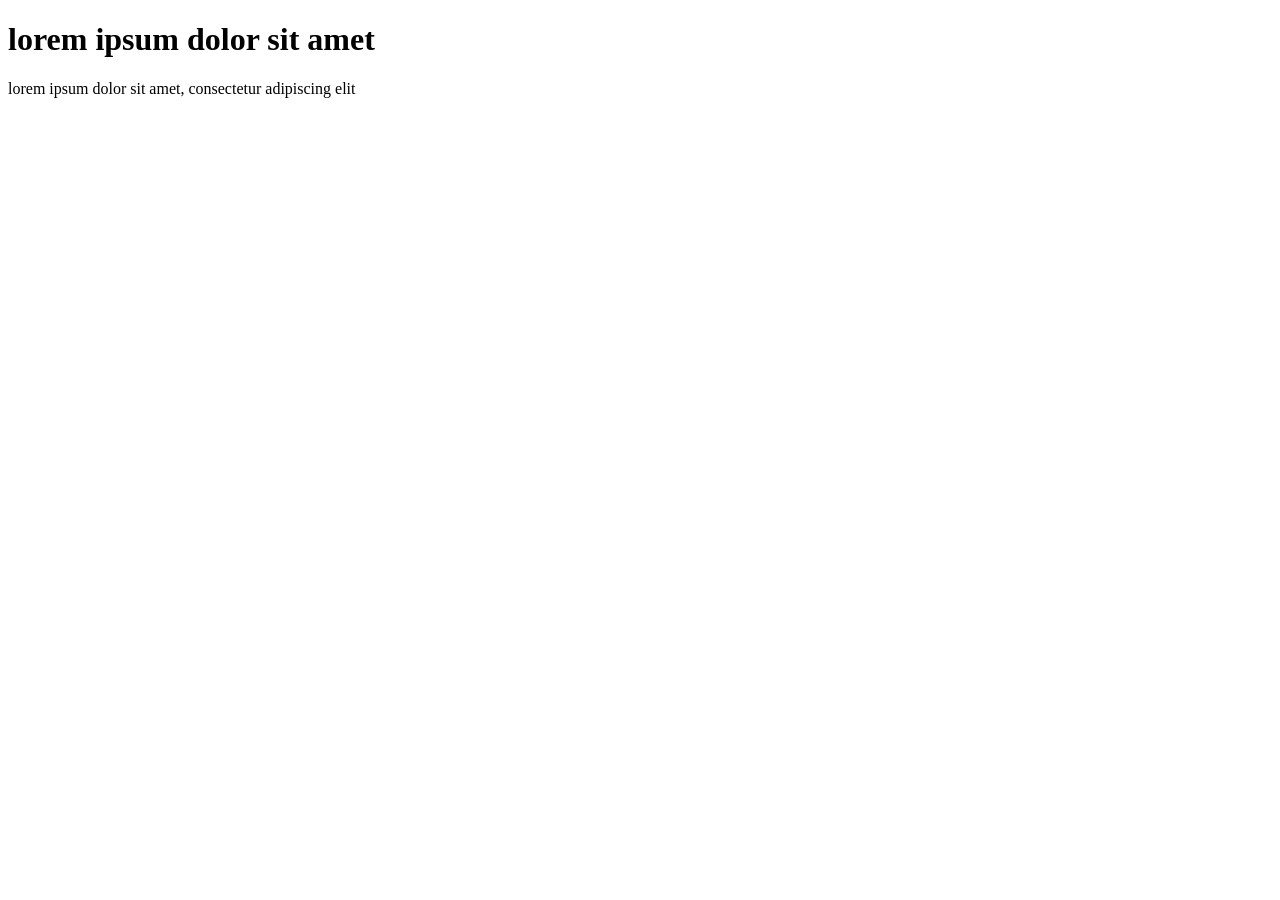
<file: index.html>
<!DOCTYPE html>
<html lang="en">
<head>
    <meta charset="UTF-8">
    <meta name="viewport" content="width=device-width, initial-scale=1.0">
    <title>Document</title>
</head>
<body>
    <h1>lorem ipsum dolor sit amet</h1>
    <p>lorem ipsum dolor sit amet, consectetur adipiscing elit</p>
</body>
</html>
</file>
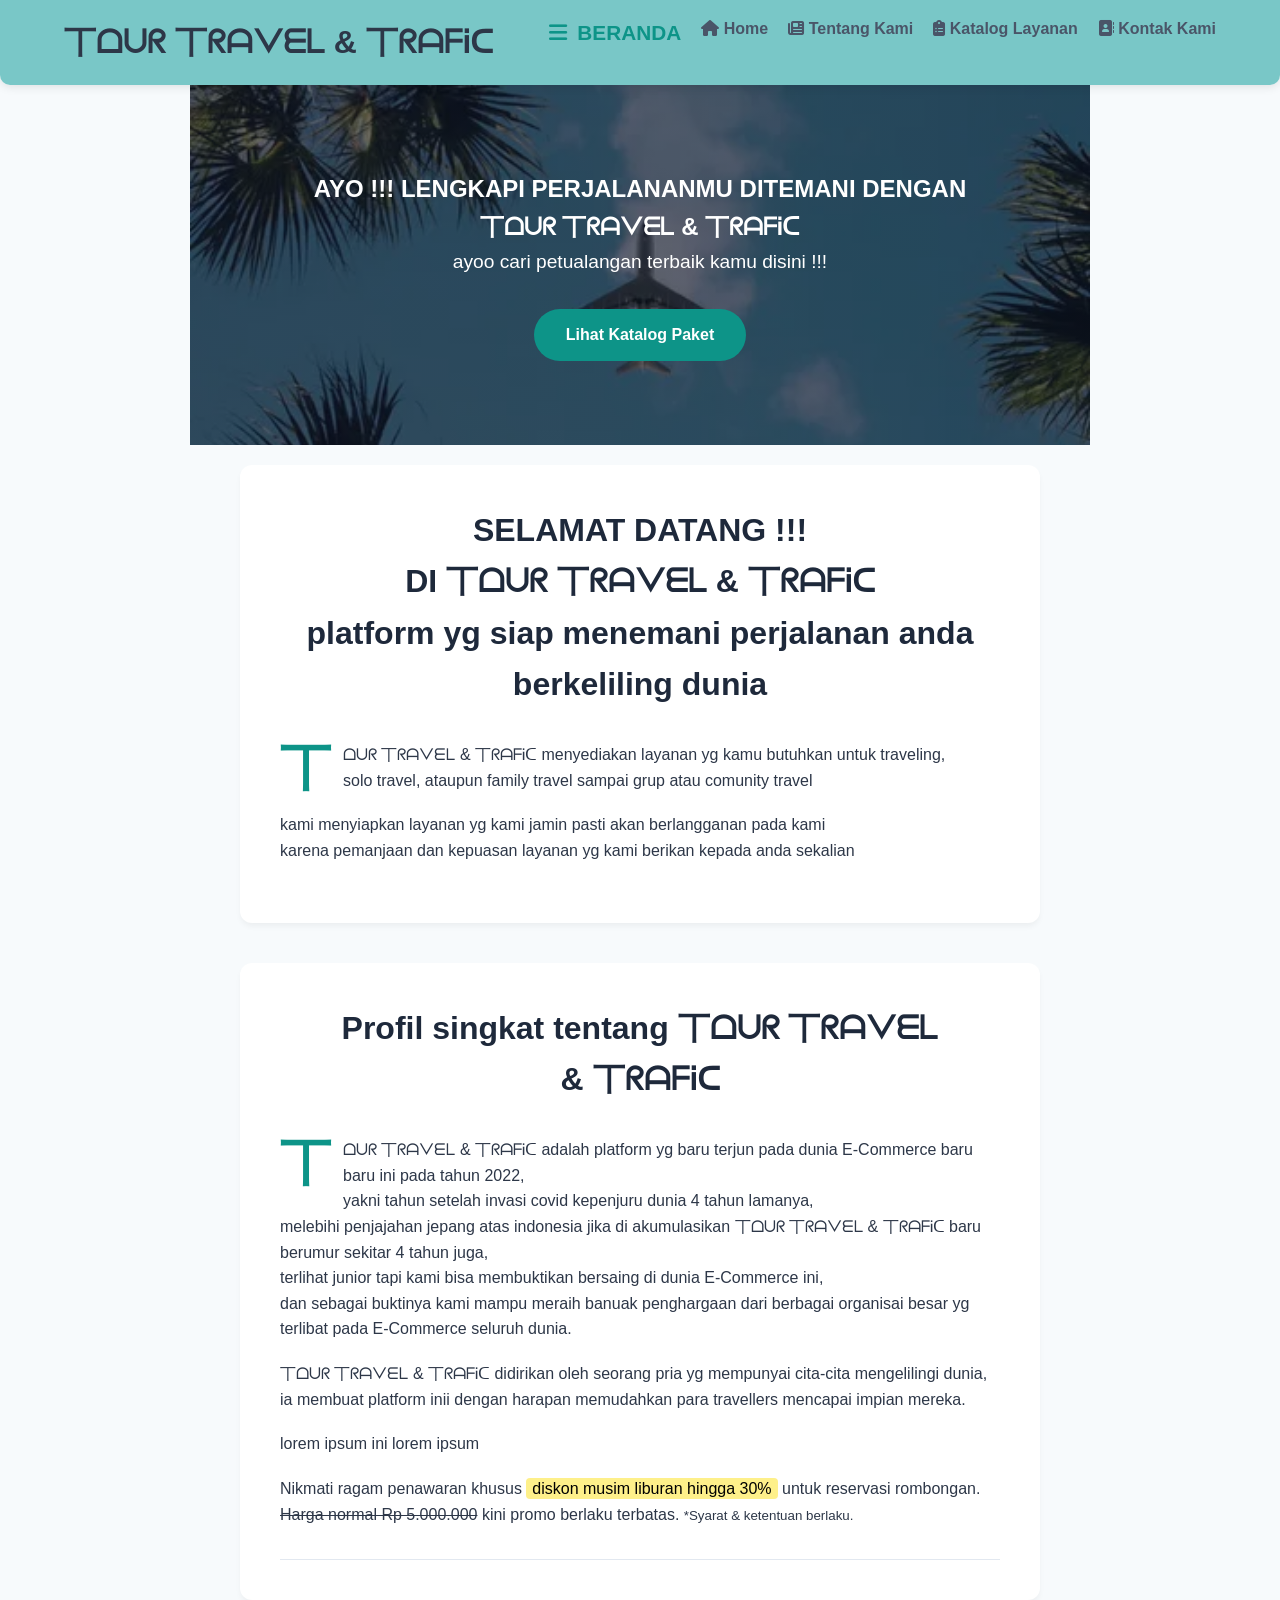
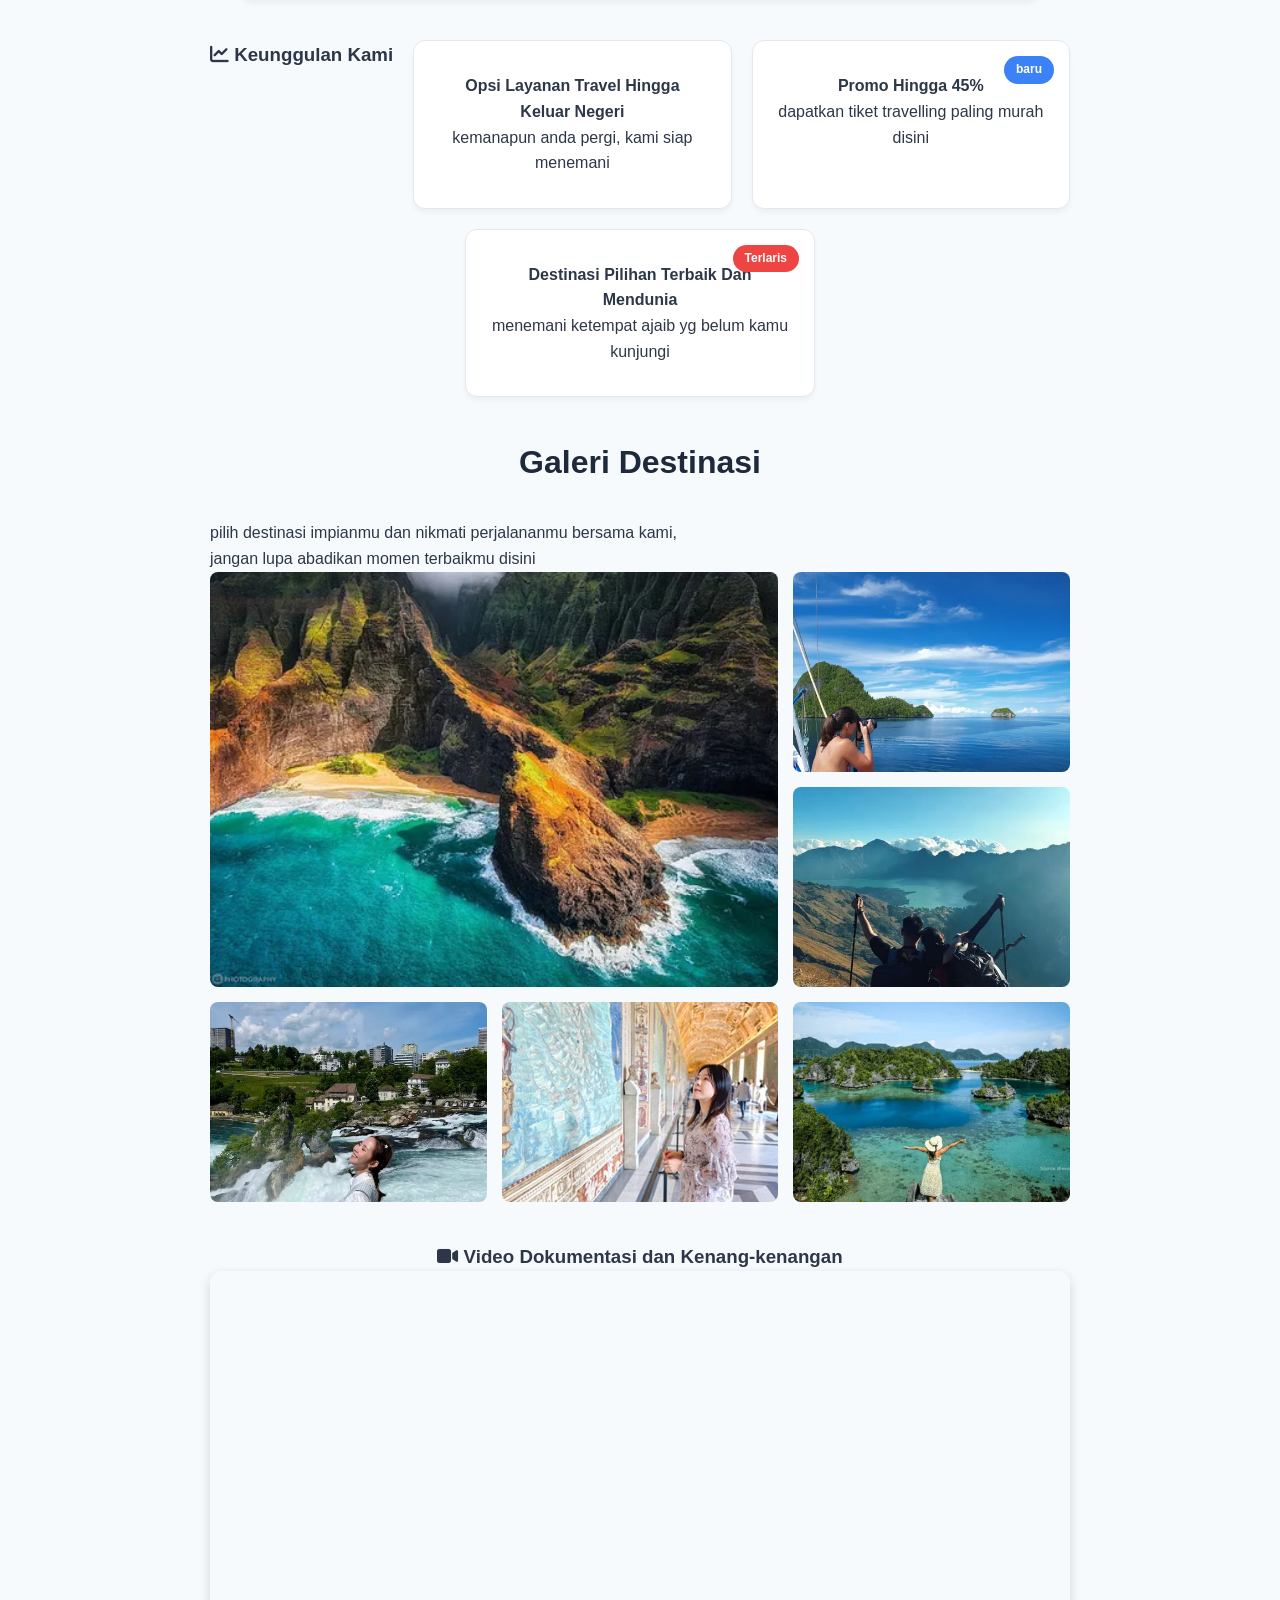
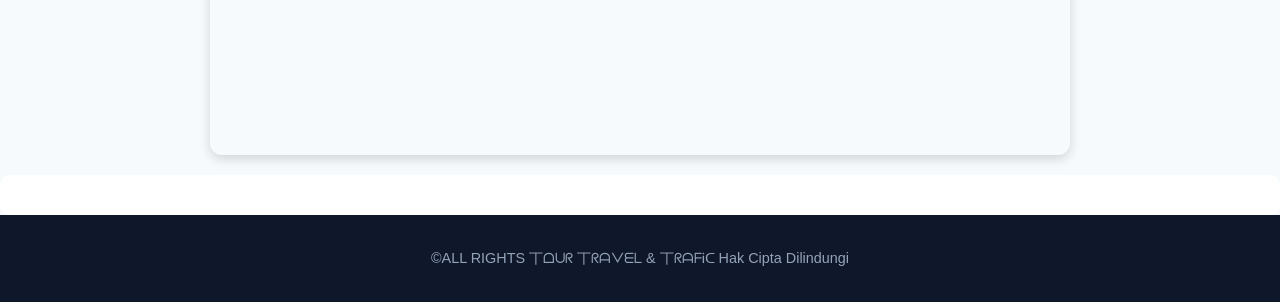
<file: bulanan1.html>
<!DOCTYPE html>
<html lang="id">
  <head>
    <meta charset="UTF-8" />
    <meta name="description" content="ini adalah ujian bulanan pertama " />
    <meta name="viewport" content="width=device-width, initial-scale=1.0" />
    <link rel="stylesheet" href="bulanan1.css">
    <link rel="stylesheet" href="https://cdnjs.cloudflare.com/ajax/libs/font-awesome/6.4.0/css/all.min.css">
    <link rel="icon" href="https://imgs.search.brave.com/JPIYiOakQXA_1iFkBT6kXhGZrVsSIABAMrxZEh_G0jc/rs:fit:500:0:1:0/g:ce/aHR0cHM6Ly9tZWRp/YS5pc3RvY2twaG90/by5jb20vaWQvMTE3/OTY2MzYxOC9pZC92/ZWt0b3IvbGFsdS1s/aW50YXMuanBnP3M9/NjEyeDYxMiZ3PTAm/az0yMCZjPVZsU3Vi/dHQ2LWo4YVNkUFFu/Z1ZhZlNFNXROdURE/UnlvR29yZEtoUFJq/MUk9" />
    <title>丅ᗝᑌᖇ 丅ᖇᗩᐯᗴᒪ & 丅ᖇᗩᖴᎥᑕ</title>
  </head>
  <body>
    <header>
        <h1>丅ᗝᑌᖇ 丅ᖇᗩᐯᗴᒪ & 丅ᖇᗩᖴᎥᑕ</h1>
        <nav class="navbar">
            <ul>
                <h2 class="logo"><i class="fa-solid fa-bars"></i>  BERANDA</h2>
             <a class="nav-btn" href="bulanan1.html"> <i class="fa-solid fa-house"></i> Home </a> 
             <a class="nav-btn" href="tentang.html"><i class="fa-solid fa-newspaper"></i> Tentang Kami</a> 
             <a class="nav-btn" href="katalog.html"><i class="fas fa-clipboard-list"></i> Katalog Layanan</a> 
             <a class="nav-btn" href="kontakB1.html"><i class="fas fa-address-book"></i> Kontak Kami</a> 
        </nav>
    </header>

    <main>
        <article>

            <section class="hero">
                <h2>AYO !!! LENGKAPI PERJALANANMU DITEMANI DENGAN <br> 丅ᗝᑌᖇ 丅ᖇᗩᐯᗴᒪ & 丅ᖇᗩᖴᎥᑕ</h2>
                <p>ayoo cari petualangan terbaik kamu disini !!!</p>
                <a href="#katalog" class="btn-cta">Lihat Katalog Paket</a>
            </section>

            <section>
                <div class="about-content">
                <h3 class="section-title"> SELAMAT DATANG !!! <br> DI 丅ᗝᑌᖇ 丅ᖇᗩᐯᗴᒪ & 丅ᖇᗩᖴᎥᑕ <br> platform yg siap menemani perjalanan anda berkeliling dunia </h3>
                <p class="drop-cap">丅ᗝᑌᖇ 丅ᖇᗩᐯᗴᒪ & 丅ᖇᗩᖴᎥᑕ menyediakan layanan yg kamu butuhkan untuk traveling, <br>
                     solo travel, ataupun family travel sampai grup atau comunity travel</p>
                <p>kami menyiapkan layanan yg kami jamin pasti akan berlangganan pada kami <br>karena pemanjaan dan kepuasan layanan yg kami berikan kepada anda sekalian </p>
                </div>
            </section>
               
            <section>
                <div class="about-content">
                 <h3 class="section-title">Profil singkat tentang 丅ᗝᑌᖇ 丅ᖇᗩᐯᗴᒪ <br>& 丅ᖇᗩᖴᎥᑕ</h3>
                 <p class="drop-cap">丅ᗝᑌᖇ 丅ᖇᗩᐯᗴᒪ & 丅ᖇᗩᖴᎥᑕ adalah platform yg baru terjun pada dunia E-Commerce baru baru ini pada tahun 2022, <br>
                     yakni tahun setelah invasi covid kepenjuru dunia 4 tahun lamanya, <br> melebihi penjajahan jepang atas indonesia
                    jika di akumulasikan 丅ᗝᑌᖇ 丅ᖇᗩᐯᗴᒪ & 丅ᖇᗩᖴᎥᑕ baru berumur sekitar 4 tahun juga,
                     <br> terlihat junior tapi kami bisa membuktikan bersaing di dunia E-Commerce ini, <br>
                     dan sebagai buktinya kami mampu meraih banuak penghargaan dari berbagai organisai besar yg terlibat pada E-Commerce seluruh dunia.
                 </p>
                 <p>丅ᗝᑌᖇ 丅ᖇᗩᐯᗴᒪ & 丅ᖇᗩᖴᎥᑕ didirikan oleh seorang pria yg mempunyai cita-cita mengelilingi dunia,
                     <br> ia membuat platform inii dengan harapan memudahkan para travellers mencapai impian mereka.</p>
                 <p>
                    <p>lorem ipsum
                        ini lorem ipsum
                    </p>
                     Nikmati ragam penawaran khusus <mark>diskon musim liburan hingga 30%</mark> untuk reservasi rombongan. <del>Harga normal Rp 5.000.000</del> kini promo berlaku terbatas. <small>*Syarat & ketentuan berlaku.</small>
                </p>
                <hr>
                </div>
            </section>

            <section class="container-layanan">
                <h3><i class="fas fa-chart-line"></i> Keunggulan Kami</h3>
                <div class="card-keunggulan">
                    <h4> Opsi Layanan Travel Hingga Keluar Negeri</h4>
                    <p> kemanapun anda pergi, kami siap menemani</p>
                </div>

                <div class="card-keunggulan">
                    <span class="langganan baru">baru</span>
                    <h4>Promo Hingga 45% </h4>
                    <p>dapatkan tiket travelling paling murah disini</p>
                </div>

                <div class="card-keunggulan">
                    <span class="langganan terlaris">Terlaris</span>
                    <h4>Destinasi Pilihan Terbaik Dan Mendunia</h4>
                    <p>menemani ketempat ajaib yg belum kamu kunjungi  </p>
                </div>
            </section>

                <section>
                    <h2 class="section-title">Galeri Destinasi</h2>
                    <p>pilih destinasi impianmu dan nikmati perjalananmu bersama kami, <br> jangan lupa abadikan momen terbaikmu disini</p> 
                    <div class="gallery-grid">
                    <div class="gallery-item  large-span">
                        <img src="hawai.png" alt="Tropical Island" height="390">
                    </div>
                    <div class="gallery-item">
                        <img src="raja-ampat.png" alt="raja ampat papua">
                    </div>
                    <div class="gallery-item">
                        <img src="rinjani.png" alt="Mountain rinjani">
                    </div>
                    <div class="gallery-item">
                        <img src="swiss.png" alt="swiss waterfall">
                    </div>
                    <div class="gallery-item">
                        <img src="vatikan.png" alt="vatikan yunani">
                    </div>
                    <div class="gallery-item">
                        <img src="sombori.png" alt="sombori morowali">
                    </div>
                    </div>
                </section>

                <section class="teks-iframe">
                    <h3><i class="fas fa-video"></i> Video Dokumentasi dan Kenang-kenangan</h3>
                    <div class="video-container">
                    <iframe width="560" height="315" src="https://www.youtube.com/embed/F02_MVdAqCk?si=f2OR7N6T00OSTcpi" title="YouTube video player" frameborder="0" allow="accelerometer; autoplay; clipboard-write; encrypted-media; gyroscope; picture-in-picture; web-share" referrerpolicy="strict-origin-when-cross-origin" allowfullscreen> Tour white 丅ᗝᑌᖇ 丅ᖇᗩᐯᗴᒪ & 丅ᖇᗩᖴᎥᑕ</iframe>
                    </div>
                </section>

            <aside>

            </aside>

        </article>

        <footer>
            <p>&copy;ALL RIGHTS 丅ᗝᑌᖇ 丅ᖇᗩᐯᗴᒪ & 丅ᖇᗩᖴᎥᑕ Hak Cipta Dilindungi </p>
        </footer>

    </main>
  </body>
</html>
</file>
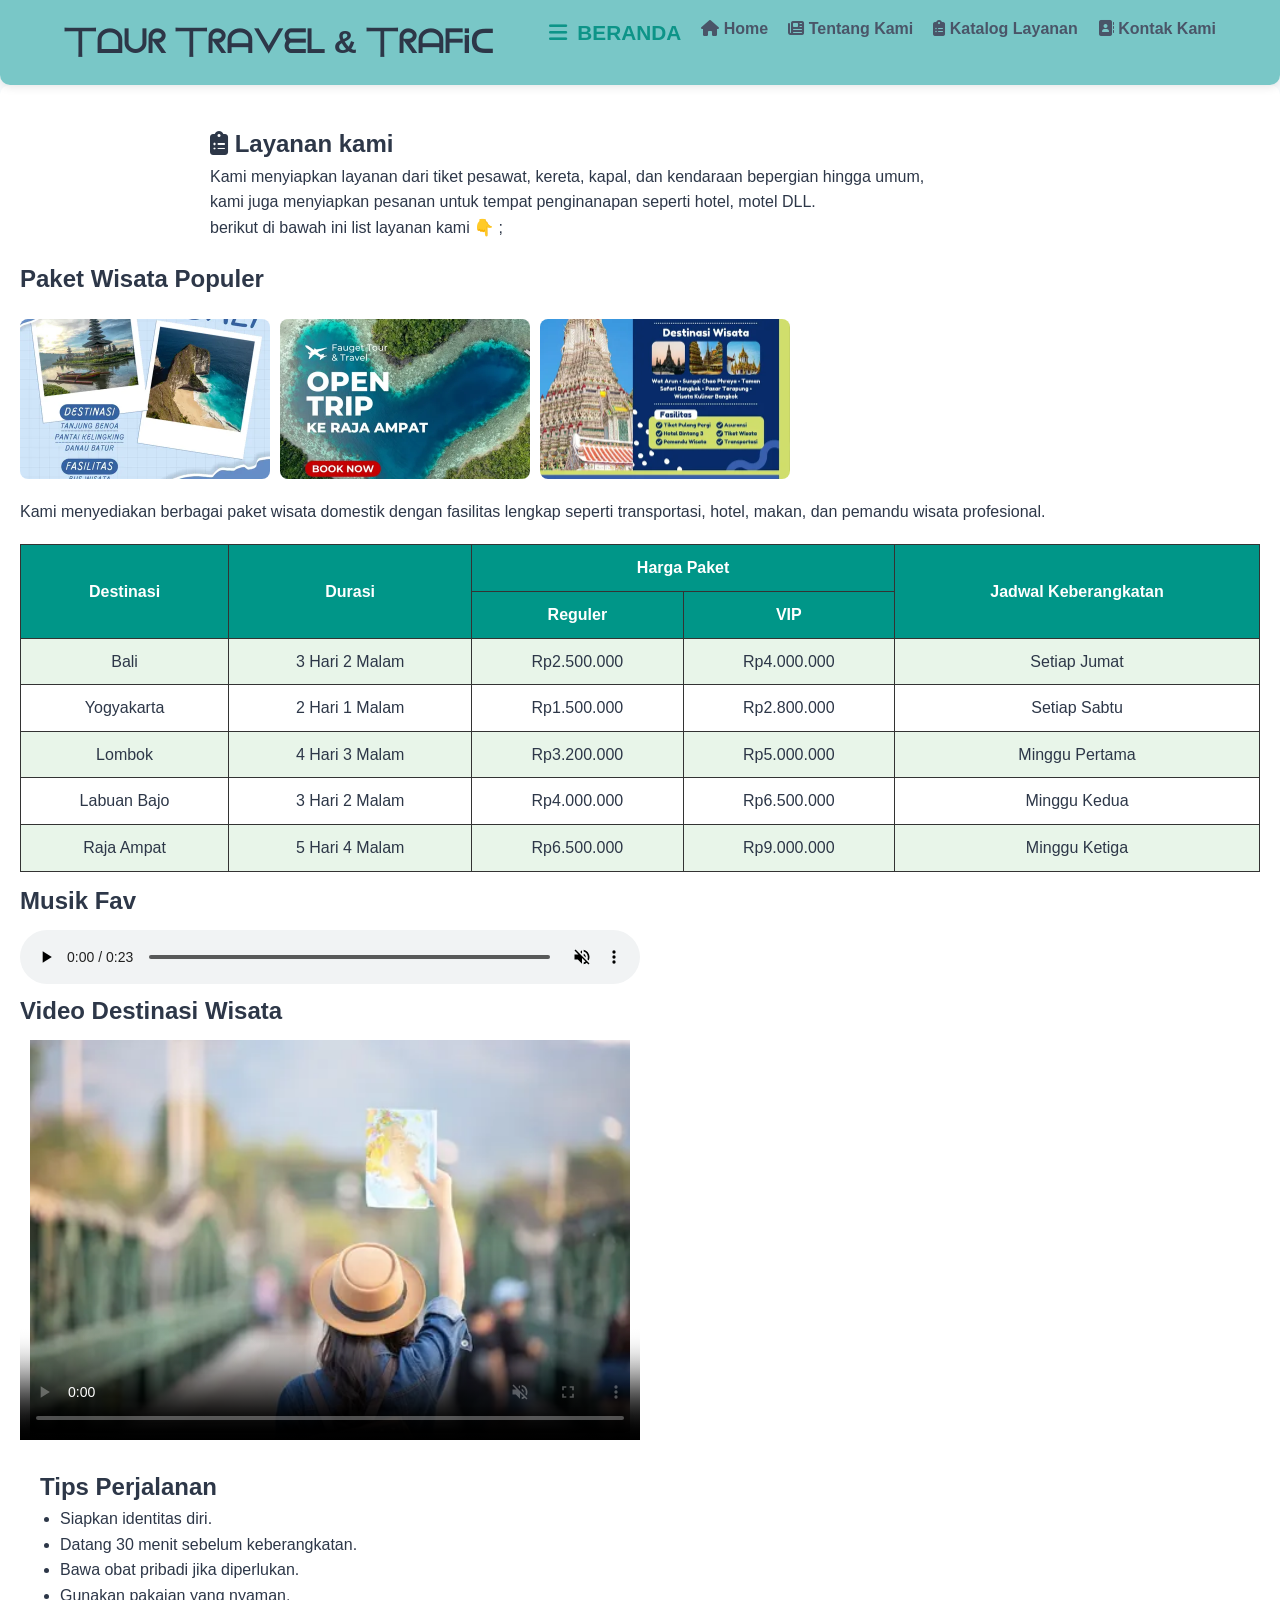
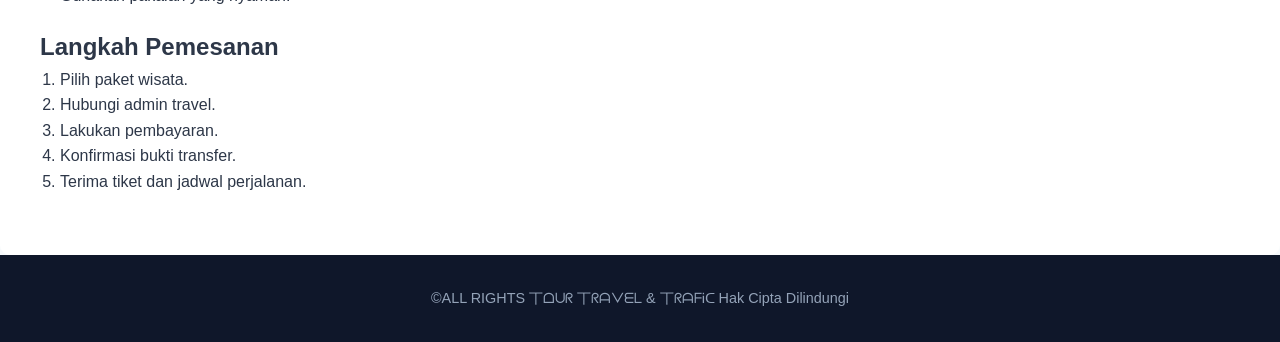
<file: katalog.html>
<!DOCTYPE html>
<html lang="id">

<head>
    <meta charset="UTF-8" />
    <meta name="description" content="ini adalah ujian bulanan pertama " />
    <meta name="viewport" content="width=device-width, initial-scale=1.0" />
    <link rel="stylesheet" href="bulanan1.css">
    <link rel="stylesheet" href="https://cdnjs.cloudflare.com/ajax/libs/font-awesome/6.4.0/css/all.min.css">
    <link rel="icon"
        href="https://imgs.search.brave.com/JPIYiOakQXA_1iFkBT6kXhGZrVsSIABAMrxZEh_G0jc/rs:fit:500:0:1:0/g:ce/aHR0cHM6Ly9tZWRp/YS5pc3RvY2twaG90/by5jb20vaWQvMTE3/OTY2MzYxOC9pZC92/ZWt0b3IvbGFsdS1s/aW50YXMuanBnP3M9/NjEyeDYxMiZ3PTAm/az0yMCZjPVZsU3Vi/dHQ2LWo4YVNkUFFu/Z1ZhZlNFNXROdURE/UnlvR29yZEtoUFJq/MUk9" />
    <title>Katalog 丅ᗝᑌᖇ 丅ᖇᗩᐯᗴᒪ & 丅ᖇᗩᖴᎥᑕ</title>
</head>

<body class="katalog">
    <header>
        <h1>丅ᗝᑌᖇ 丅ᖇᗩᐯᗴᒪ & 丅ᖇᗩᖴᎥᑕ</h1>
        <nav class="navbar">
            <ul>
                <h2 class="logo"><i class="fa-solid fa-bars"></i>  BERANDA</h2>
                <li> <a class="nav-btn" href="bulanan1.html"> <i class="fa-solid fa-house"></i> Home </a> </li>
                <li> <a class="nav-btn" href="tentang.html"><i class="fa-solid fa-newspaper"></i> Tentang Kami</a> </li>
                <li> <a class="nav-btn" href="katalog.html"><i class="fas fa-clipboard-list"></i> Katalog Layanan</a>
                </li>
                <li> <a class="nav-btn" href="kontakB1.html"><i class="fas fa-address-book"></i> Kontak Kami</a> </li>
        </nav>
    </header>
    <main class="katalog">
        <article>
            <section>
                <h2><i class="fas fa-clipboard-list"></i> Layanan kami</h2>
                <p>Kami menyiapkan layanan dari tiket pesawat, kereta, kapal, dan kendaraan bepergian hingga umum, <br>
                    kami juga menyiapkan pesanan untuk tempat penginanapan seperti hotel, motel DLL.</p>
                <p>berikut di bawah ini list layanan kami 👇 ;</p>
            </section>

            <h2>Paket Wisata Populer</h2>

            <div class="galeri">
                <img src="op-bali.png" alt="open trip jalan jalan ke bali">
                <img src="op-raja4.png" alt="open trip jalan jalan ke raja ampat papua">
                <img src="op-bangkok.png" alt="open trip jalan jalan ke bangkok thailand">
            </div>

            <p>
                Kami menyediakan berbagai paket wisata domestik dengan fasilitas
                lengkap seperti transportasi, hotel, makan, dan pemandu wisata
                profesional.
            </p>

            <div class="table-container">
                <table>
                    <thead>
                        <tr>
                            <th rowspan="2">Destinasi</th>
                            <th rowspan="2">Durasi</th>
                            <th colspan="2">Harga Paket</th>
                            <th rowspan="2">Jadwal Keberangkatan</th>
                        </tr>
                        <tr>
                            <th>Reguler</th>
                            <th>VIP</th>
                        </tr>
                    </thead>

                    <tbody>
                        <tr>
                            <td>Bali</td>
                            <td>3 Hari 2 Malam</td>
                            <td>Rp2.500.000</td>
                            <td>Rp4.000.000</td>
                            <td>Setiap Jumat</td>
                        </tr>

                        <tr>
                            <td>Yogyakarta</td>
                            <td>2 Hari 1 Malam</td>
                            <td>Rp1.500.000</td>
                            <td>Rp2.800.000</td>
                            <td>Setiap Sabtu</td>
                        </tr>

                        <tr>
                            <td>Lombok</td>
                            <td>4 Hari 3 Malam</td>
                            <td>Rp3.200.000</td>
                            <td>Rp5.000.000</td>
                            <td>Minggu Pertama</td>
                        </tr>

                        <tr>
                            <td>Labuan Bajo</td>
                            <td>3 Hari 2 Malam</td>
                            <td>Rp4.000.000</td>
                            <td>Rp6.500.000</td>
                            <td>Minggu Kedua</td>
                        </tr>

                        <tr>
                            <td>Raja Ampat</td>
                            <td>5 Hari 4 Malam</td>
                            <td>Rp6.500.000</td>
                            <td>Rp9.000.000</td>
                            <td>Minggu Ketiga</td>
                        </tr>
                    </tbody>
                </table>
            </div>

            <div class="media">
                <h2>Musik Fav</h2>
                <audio controls autoplay muted loop>
                    <source src="pastlife.mp3" type="audio/mpeg" />
                    Browser tidak mendukung audio.
                </audio>

                <h2>Video Destinasi Wisata</h2>
                <video controls autoplay muted poster="tour.png"  height="400" width="300">
                <source src="tourtravel.mp4" type="video/mp4"  />
                Browser tidak mendukung video.
                </video>
            </div>
            <aside>

                <h2>Tips Perjalanan</h2>
                <ul>
                    <li>Siapkan identitas diri.</li>
                    <li>Datang 30 menit sebelum keberangkatan.</li>
                    <li>Bawa obat pribadi jika diperlukan.</li>
                    <li>Gunakan pakaian yang nyaman.</li>
                </ul>

                <h2>Langkah Pemesanan</h2>
                <ol>
                    <li>Pilih paket wisata.</li>
                    <li>Hubungi admin travel.</li>
                    <li>Lakukan pembayaran.</li>
                    <li>Konfirmasi bukti transfer.</li>
                    <li>Terima tiket dan jadwal perjalanan.</li>
                </ol>

            </aside>
        </article>
    </main>
    <footer>
        <p>&copy;ALL RIGHTS 丅ᗝᑌᖇ 丅ᖇᗩᐯᗴᒪ & 丅ᖇᗩᖴᎥᑕ Hak Cipta Dilindungi </p>
    </footer>
</body>

</html>
</file>
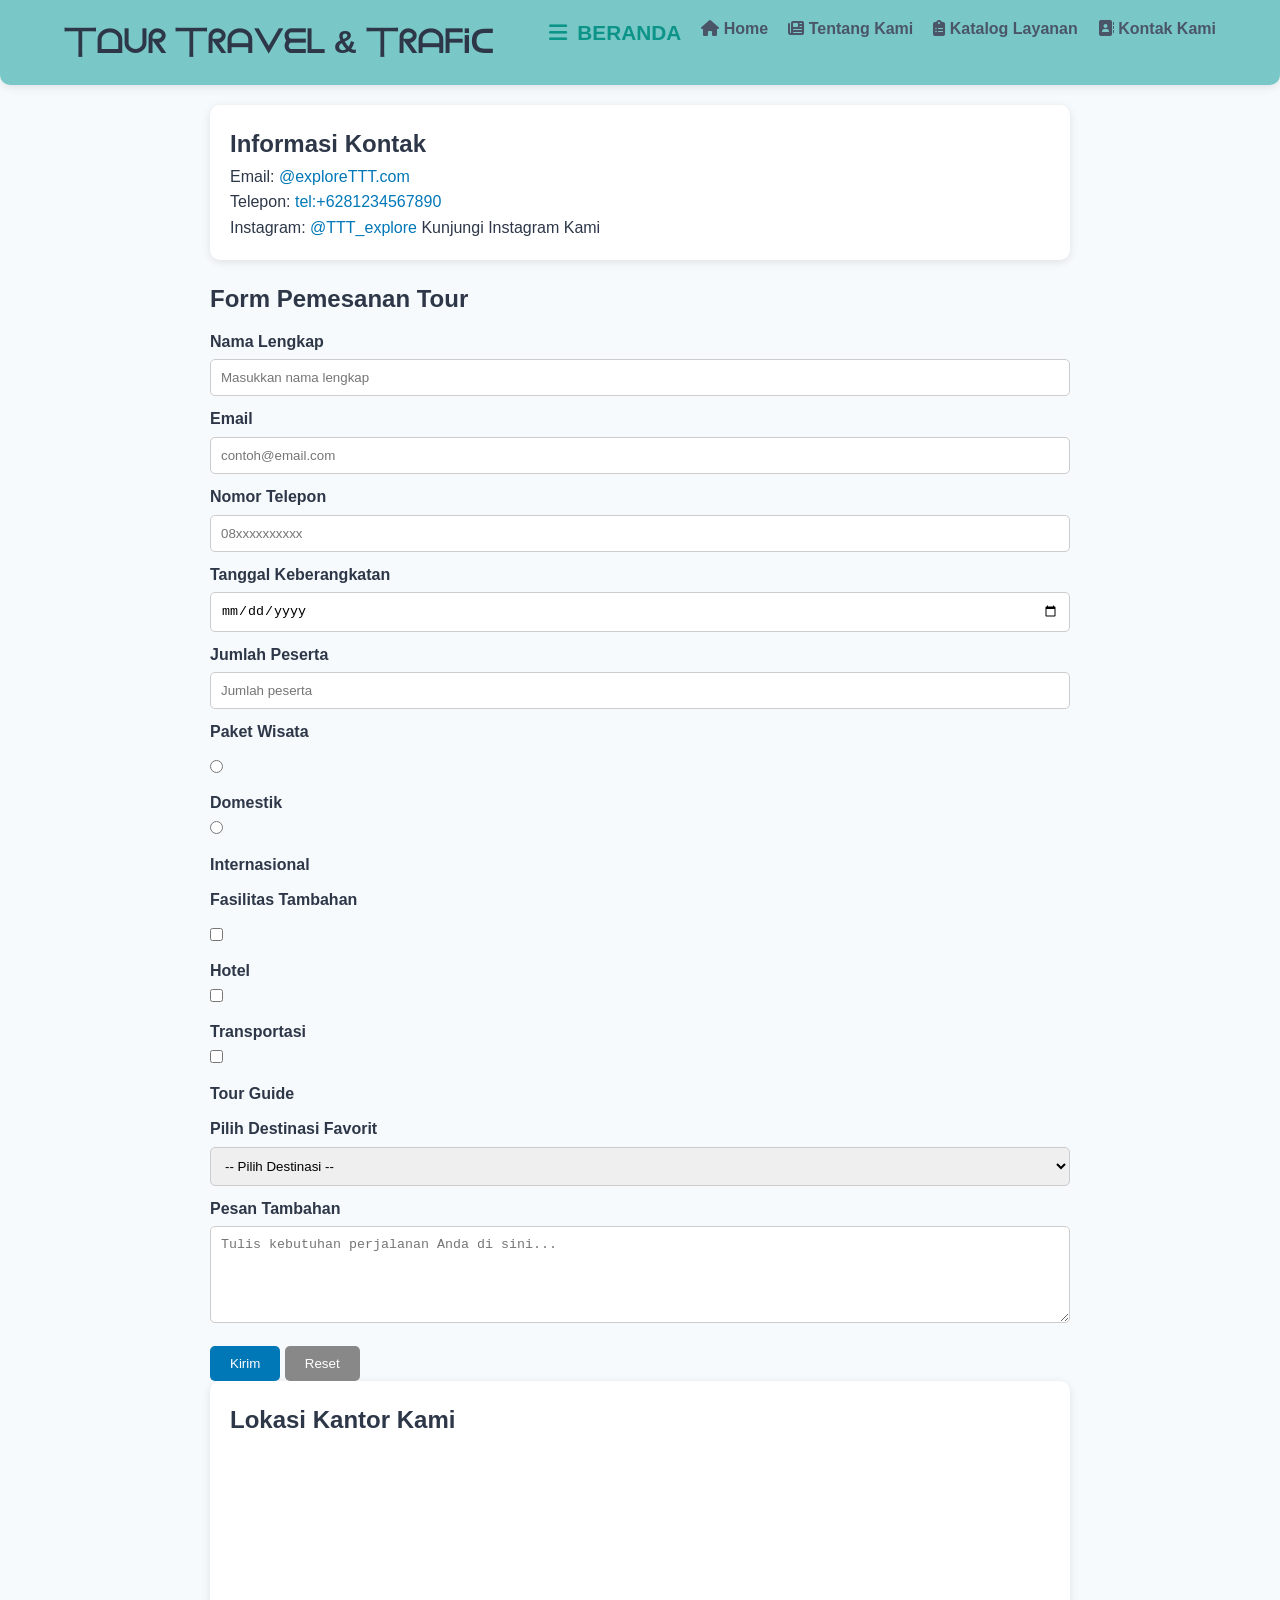
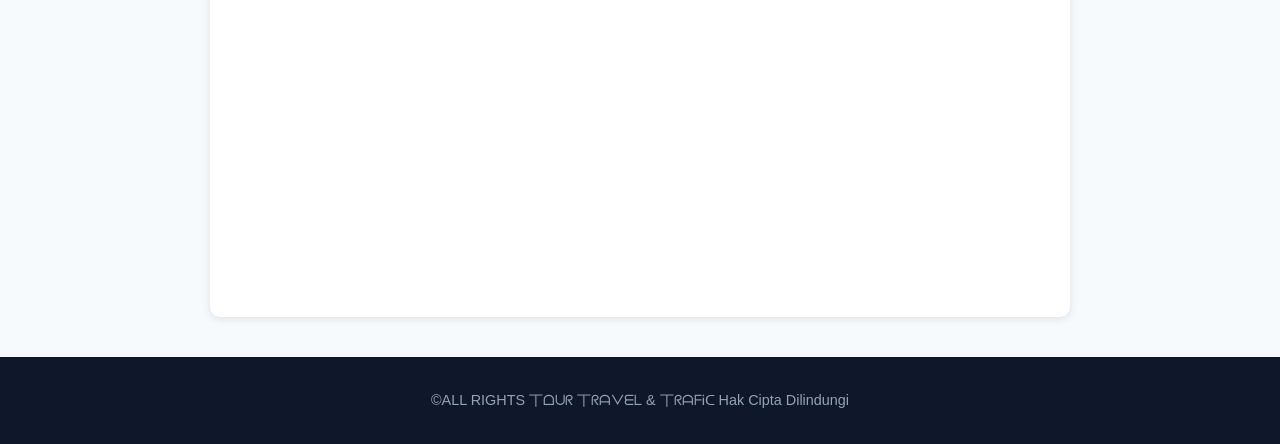
<file: kontakB1.html>
<!DOCTYPE html>
<html lang="id">

<head>
  <meta charset="UTF-8" />
  <meta name="description" content="ini adalah ujian bulanan pertama " />
  <meta name="viewport" content="width=device-width, initial-scale=1.0" />
  <link rel="stylesheet" href="bulanan1.css">
  <link rel="stylesheet" href="https://cdnjs.cloudflare.com/ajax/libs/font-awesome/6.4.0/css/all.min.css">
  <link rel="icon"
    href="https://imgs.search.brave.com/JPIYiOakQXA_1iFkBT6kXhGZrVsSIABAMrxZEh_G0jc/rs:fit:500:0:1:0/g:ce/aHR0cHM6Ly9tZWRp/YS5pc3RvY2twaG90/by5jb20vaWQvMTE3/OTY2MzYxOC9pZC92/ZWt0b3IvbGFsdS1s/aW50YXMuanBnP3M9/NjEyeDYxMiZ3PTAm/az0yMCZjPVZsU3Vi/dHQ2LWo4YVNkUFFu/Z1ZhZlNFNXROdURE/UnlvR29yZEtoUFJq/MUk9" />
  <title>丅ᗝᑌᖇ 丅ᖇᗩᐯᗴᒪ & 丅ᖇᗩᖴᎥᑕ</title>
</head>

<body>
  <header>
    <h1>丅ᗝᑌᖇ 丅ᖇᗩᐯᗴᒪ & 丅ᖇᗩᖴᎥᑕ</h1>
    <nav class="navbar">
      <ul>
        <h2 class="logo"><i class="fa-solid fa-bars"></i> BERANDA</h2>
        <li> <a class="nav-btn" href="bulanan1.html"> <i class="fa-solid fa-house"></i> Home </a> </li>
        <li> <a class="nav-btn" href="tentang.html"><i class="fa-solid fa-newspaper"></i> Tentang Kami</a> </li>
        <li> <a class="nav-btn" href="katalog.html"><i class="fas fa-clipboard-list"></i> Katalog Layanan</a> </li>
        <li> <a class="nav-btn" href="kontakB1.html"><i class="fas fa-address-book"></i> Kontak Kami</a> </li>
    </nav>
  </header>

  <section>

    <!-- ==============Informasi Kontak============ -->
    <div class="contact-info">
      <h2>Informasi Kontak</h2>

      <p>Email:
        <a href="mailto" @exploreTTT.com> @exploreTTT.com</a>
      </p>
      <p>Telepon:
        <a href="tel">tel:+6281234567890 </a>
      </p>

      <p>Instagram:
        <a href="//www.instagram.com" target="_blank">@TTT_explore</a>
        Kunjungi Instagram Kami
      </p>
    </div>

    <!--==========form======== -->
    <h2>Form Pemesanan Tour</h2>

    <label for="nama">Nama Lengkap</label>
    <input type="text" id="nama" name="nama" placeholder="Masukkan nama lengkap" required>

    <label for="email">Email</label>
    <input type="email" id="email" name="email" placeholder="contoh@email.com" required>

    <label for="telepon">Nomor Telepon</label>
    <input type="tel" id="telepon" name="telepon" placeholder="08xxxxxxxxxx" required>

    <label for="tanggal">Tanggal Keberangkatan</label>
    <input type="date" id="tanggal" name="tanggal" required>

    <label for="jumlah">Jumlah Peserta</label>
    <input type="number" id="jumlah" name="jumlah" min="1" placeholder="Jumlah peserta" required>

    <label>Paket Wisata</label>
    <div class="radio-group">
      <input type="radio" id="domestik" name="paket" value="Domestik" required>
      <label for="domestik">Domestik</label>

      <input type="radio" id="internasional" name="paket" value="Internasional">
      <label for="internasional">Internasional</label>
    </div>

    <label>Fasilitas Tambahan</label>
    <div class="checkbox-group">
      <input type="checkbox" id="hotel" name="fasilitas">
      <label for="hotel">Hotel</label>

      <input type="checkbox" id="transport" name="fasilitas">
      <label for="transport">Transportasi</label>

      <input type="checkbox" id="guide" name="fasilitas">
      <label for="guide">Tour Guide</label>
    </div>

    <label for="destinasi">Pilih Destinasi Favorit</label>
    <select id="destinasi" name="destinasi" required>
      <option value="">-- Pilih Destinasi --</option>
      <option value="bali">Bali</option>
      <option value="yogyakarta">Yogyakarta</option>
      <option value="lombok">Lombok</option>
    </select>

    <label for="pesan">Pesan Tambahan</label>
    <textarea id="pesan" name="pesan" rows="5" placeholder="Tulis kebutuhan perjalanan Anda di sini..."></textarea>

    <button type="submit" class="submit-btn">
      Kirim
    </button>

    <button type="reset" class="reset-btn">
      Reset
    </button>
    </form>

    <!--=======Maps======= -->
    <div class="map">
      <h2>Lokasi Kantor Kami</h2>
      <iframe src="https://www.google.com/maps/embed?pb=!1m18!1m12!1m3!1d3967.1771621524867!2d106.74525803626018!3d-6.10683209171947!2m3!1f0!2f0!3f0!3m2!1i1024!2i768!4f13.1!3m3!1m2!1s0x2e6a1d00600be5b7%3A0xf9d524195732d357!2sPIK%201!5e0!3m2!1sid!2sid!4v1790815814142!5m2!1sid!2sid" width="800" height="450" style="border:0;" allowfullscreen="" loading="lazy" referrerpolicy="strict-origin-when-cross-origin"></iframe>
    </div>

    </section>
    </article>
  </main>
    <footer>
      <p>&copy;ALL RIGHTS 丅ᗝᑌᖇ 丅ᖇᗩᐯᗴᒪ & 丅ᖇᗩᖴᎥᑕ Hak Cipta Dilindungi </p>
    </footer>
</body>

</html>
</file>
<file: bulanan1.css>
* {
  box-sizing: border-box;
  margin: 0;
  padding: 0;
}
body {
  font-family: "Segoe UI", Tahoma, Geneva, Verdana, sans-serif;
  color: #2d3748;
  background-color: #f7fafc;
  line-height: 1.6;
}
a {
  text-decoration: none;
  color: inherit;
}

/* ============bagian header============ */

header {
  position: sticky;
  top: 0;
  z-index: 1000;
  background-color: rgba(38, 165, 163, 0.6);
  box-shadow: 0 2px 10px rgba(0, 0, 0, 0.1);
  display: flex;
  justify-content: space-between;
  align-items: center;
  padding: 1rem 5%;
  border-bottom-left-radius: 10px;
  border-bottom-right-radius: 10px;
}
.logo {
  display: flex;
  align-items: center;
  gap: 10px;
  font-size: 1.3rem;
  font-weight: 700;
  color: #0d9488;
}
nav ul {
  display: flex;
  list-style: none;
  gap: 20px;
}
nav a {
  font-weight: 600;
  color: #4a5568;
  transition: color 0.3s;
}
nav a.active,
nav a:hover {
  color: #0d9488;
}


.hero {
  min-height: 40vh;
  background:
    linear-gradient(rgba(15, 23, 42, 0.6), rgba(15, 23, 42, 0.6)),
    url("header.png")
      center/cover no-repeat;
  display: flex;
  flex-direction: column;
  justify-content: center;
  align-items: center;
  text-align: center;
  color: #ffffff;
  padding: 2rem;
}
.hero h1 {
  font-size: 2.8rem;
  margin-bottom: 1rem;
  text-shadow: 0 2px 4px rgba(0, 0, 0, 0.3);
}
.hero p {
  font-size: 1.2rem;
  max-width: 600px;
  margin-bottom: 2rem;
}
.btn-cta {
  background-color: #0d9488;
  color: #ffffff;
  padding: 0.8rem 2rem;
  border-radius: 30px;
  font-weight: 600;
  transition:
    background 0.3s,
    transform 0.2s;
}
.btn-cta:hover {
  background-color: #097066;
  transform: translateY(-2px);
}


section {
  padding: 4rem 5%;
}
.section-title {
  text-align: center;
  font-size: 2rem;
  margin-bottom: 2rem;
  color: #1e293b;
}

.about-content {
  max-width: 800px;
  margin: 0 auto;
  background: #ffffff;
  padding: 2.5rem;
  border-radius: 12px;
  box-shadow: 0 4px 6px -1px rgba(0, 0, 0, 0.05);
}
.drop-cap::first-letter {
  font-size: 3.2rem;
  float: left;
  line-height: 1;
  margin-right: 12px;
  font-weight: bold;
  color: #0d9488;
}
.about-content p {
  margin-bottom: 1.2rem;
}
mark {
  background-color: #fef08a;
  padding: 2px 6px;
  border-radius: 4px;
}
hr {
  border: 0;
  height: 1px;
  background: #e2e8f0;
  margin-top: 2rem;
}


.container-layanan {
  display: flex;
  gap: 20px;
  flex-wrap: wrap;
  justify-content: center;
}

.card-keunggulan {
  background: #ffffff;
  border-radius: 12px;
  padding: 2rem 1.5rem;
  flex: 1 1 280px;
  max-width: 350px;
  position: relative;
  box-shadow: 0 4px 6px -1px rgba(0, 0, 0, 0.05);
  border: 1px solid #e2e8f0;
  text-align: center;
}
.langganan {
  position: absolute;
  top: 15px;
  right: 15px;
  padding: 4px 12px;
  font-size: 0.75rem;
  font-weight: 700;
  border-radius: 20px;
  color: #ffffff;
}
.langganan.terlaris {
  background-color: #ef4444;
}
.langganan.baru {
  background-color: #3b82f6;
}

/* ===========grid============ */

.gallery-grid {
  display: grid;
  grid-template-columns: repeat(3, 1fr);
  grid-gap: 15px;
}
.gallery-item {
  position: relative;
  overflow: hidden;
  border-radius: 8px;
  height: 200px;
}
.gallery-item img {
  width: 100%;
  height: 100%;
  object-fit: cover;
  transition: transform 0.3s ease;
}
.gallery-item:hover img {
  transform: scale(1.05);
}
.gallery-item.large-span {
  grid-column: span 2;
  grid-row: span 2;
  height: 415px;
}

/* ========iframe========= */

.video-container {
  max-width: 900px;
  margin: 0 auto;
  position: relative;
  padding-bottom: 56.25%; 
  height: 0;
  overflow: hidden;
  border-radius: 12px;
  box-shadow: 0 4px 12px rgba(0, 0, 0, 0.15);
}
.video-container iframe {
  position: absolute;
  top: 0;
  left: 0;
  width: 100%;
  height: 100%;
  border: 0;
}

.teks-iframe {
  text-align: center;
}

/* ==========bagian footer========== */

footer {
  background-color: #0f172a;
  color: #94a3b8;
  text-align: center;
  padding: 2rem;
  font-size: 0.9rem;
}

@media (max-width: 768px) {
  .gallery-grid {
    grid-template-columns: 1fr;
  }
  .gallery-item.large-span {
    grid-column: span 1;
    grid-row: span 1;
    height: 200px;
  }
  header {
    flex-direction: column;
    gap: 10px;
  }
}

/* ==============katalog============= */

.katalog body{
    font-family:Arial, sans-serif;
    background:#f4f4f4;
}

.katalog main{
    grid-area:konten;
    background:white;
    padding:20px;
    border-radius:10px;
}

aside{
    grid-area:sidebar;
    background:white;
    padding:20px;
    border-radius:10px;
}

.galeri{
    display:flex;
    gap:10px;
    flex-wrap:wrap;
    margin:20px 0;
}

.galeri img{
    width:250px;
    height:160px;
    object-fit:cover;
    border-radius:8px;
}

.table-container{
    overflow-x:auto;
    margin-top:20px;
}

table{
    width:100%;
    border-collapse:collapse;
    min-width:700px;
}

table, th, td{
    border:1px solid #333;
}

th, td{
    padding:10px;
    text-align:center;
}

thead{
    background:#009688;
    color:white;
}

tbody tr:nth-child(odd){
    background:#e8f5e9;
}

tbody tr:nth-child(even){
    background:#ffffff;
}

.media{
    margin-top:10px;
}

audio, video{
    width:50%;
    margin-top:10px;
}

ul, ol{
    margin-left:20px;
    margin-bottom:20px;
}

@media(max-width:768px){
    .container{
        grid-template-areas:
        "intro"
        "konten"
        "sidebar";
        grid-template-columns:1fr;
    }
}

/* ==============kontak.html=============== */

section{
max-width:900px;
margin:auto;
padding:20px;
}

.contact-info, form, .map{
background:white;
padding:20px;
border-radius:10px;
margin-bottom:20px;
box-shadow:0 2px 8px rgba(0,0,0,0.1);
}

label{
display:block;
margin-top:10px;
font-weight:bold;
}

input,
select,
textarea{
width:100%;
padding:10px;
margin-top:5px;
border:1px solid #ccc;
border-radius:5px;
}

.radio-group,
.checkbox-group{
margin-top:10px;
}

.radio-group input,
.checkbox-group input{
width:auto;
margin-right:5px;
}

button{
padding:10px 20px;
margin-top:15px;
border:none;
border-radius:5px;
cursor:pointer;
}

.submit-btn{
background:#0077b6;
color:white;
}

.reset-btn{
background:#888;
color:white;
}

a{
color:#0077b6;
text-decoration:none;
}

a:hover{
text-decoration:underline;
}
</file>
